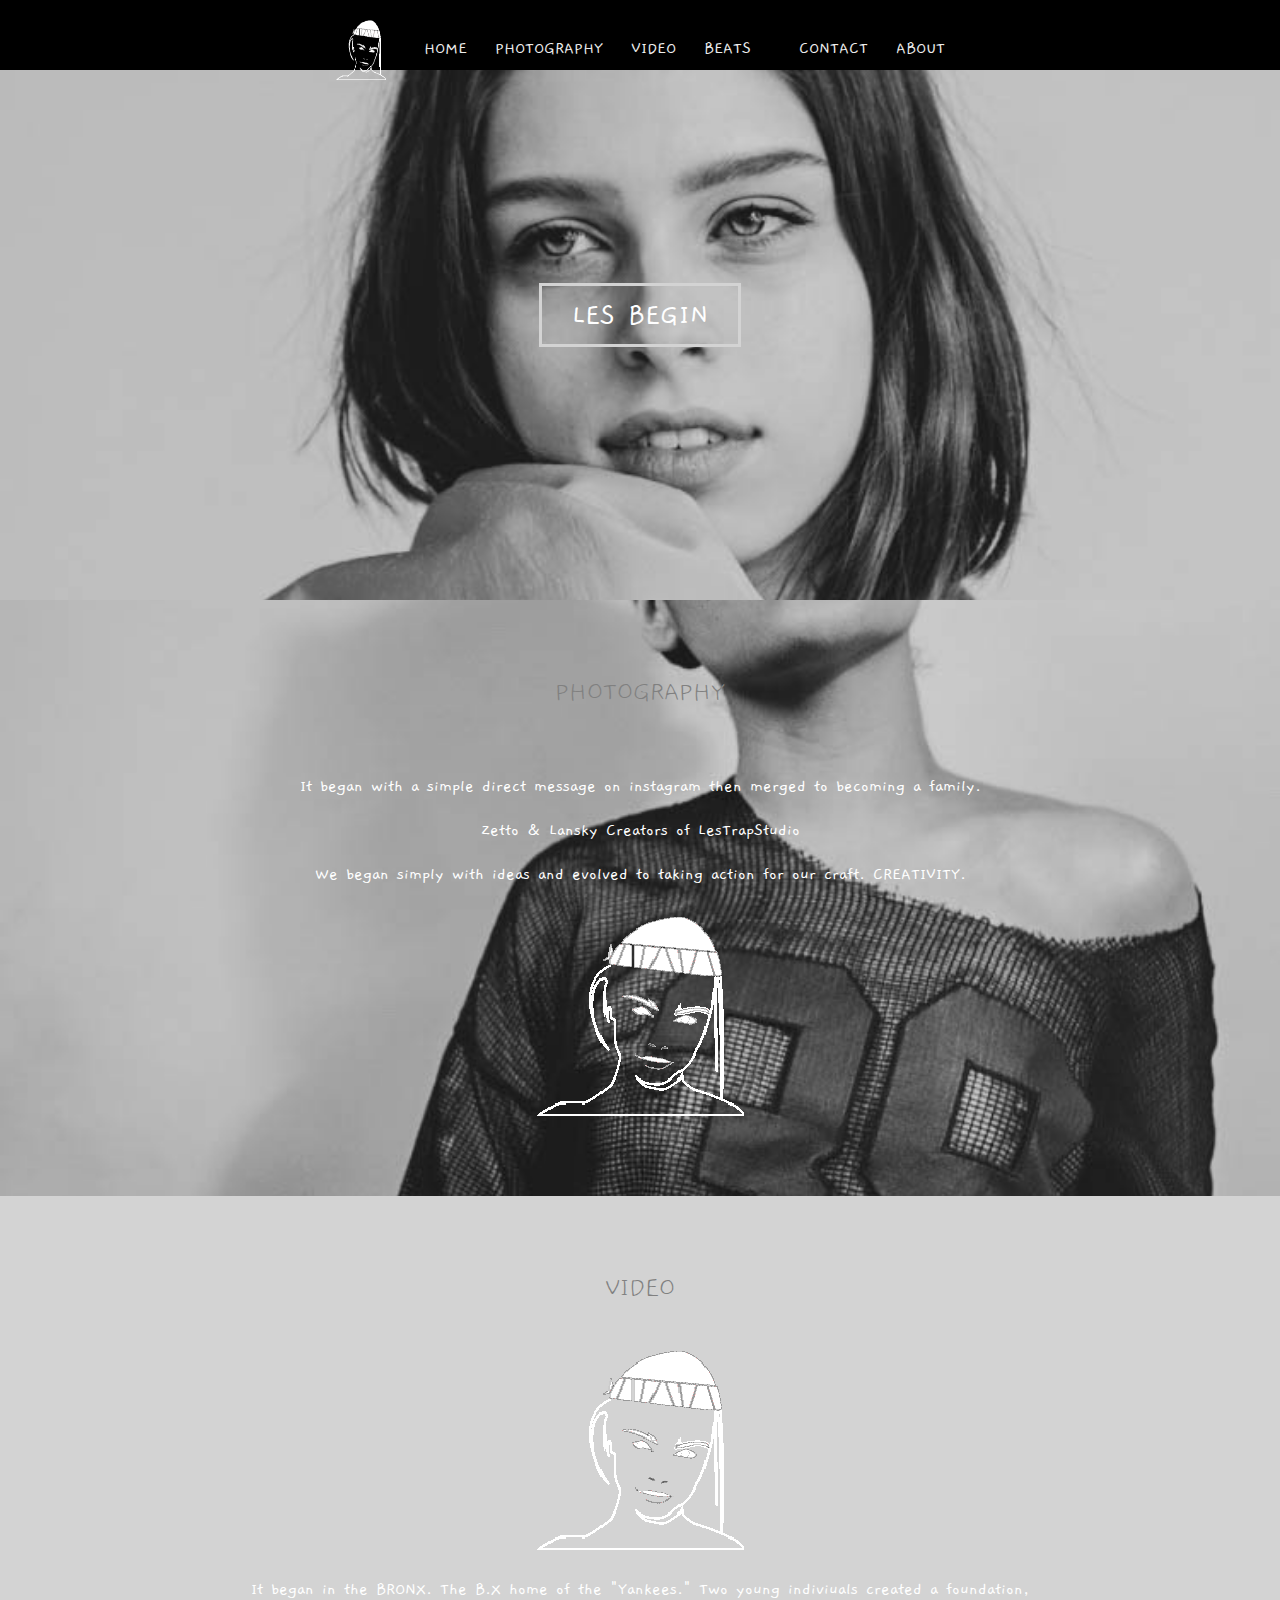
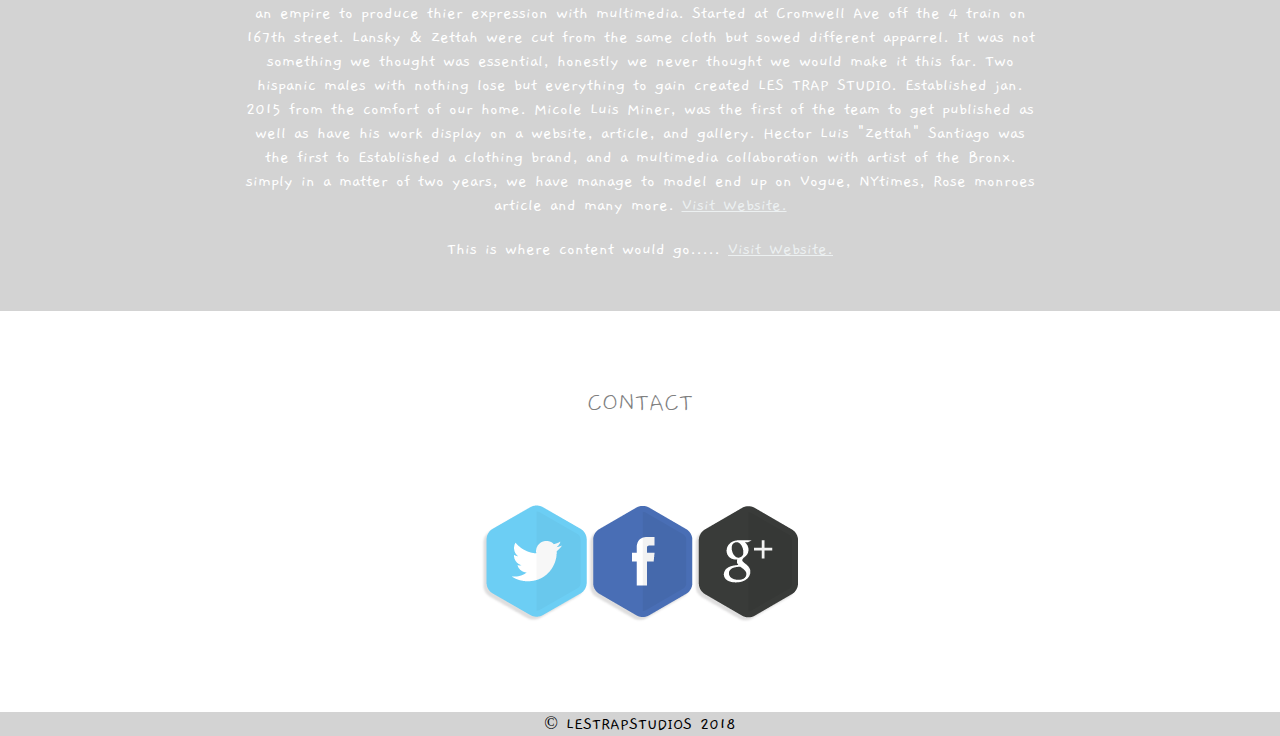
<file: LESTRAPSTUDIOS/index.html>
<!DOCTYPE html>
<html>
<head>
<!--  Creating my links to stylesheets/ icons /Meta tags / as well as the the JQuery
 :to adjust websites from a large display into a cell phones.
the head is where the HTML starts the thinking and creating
(never forget.)-->

  <title>LesTrapStudio</title>
<link rel="stylesheet" href="css/index.css" type="text/css"/>
<link href="https://fonts.googleapis.com/css?family=Gaegu" rel="stylesheet">
<link rel="icon" type="img/ico" href="img/trap.png"/>
<meta name="viewport" content="width=device-width, initial-scale=1.0">
<!-- place a bootstrap css to try and make the site more moblie friendly -->
</head>

<body>
<div id="nav">
  <ul id="navigation">
    <img src="img/logo01.gif" title="LesTrapStudio" class="logo" />
    <li><a href="index.html"> HOME </a></li>
    <li><a href="#about"> PHOTOGRAPHY </a></li>
    <li><a href="#fav"> VIDEO </a></li>
    <li><a href="pages/beats.html"> BEATS </a><li>
    <li><a href="pages/contact.html"> CONTACT </a></li>
    <li><a href="pages/about.html"> ABOUT </a></li>
  </ul>
  </div>
  <div class="main-banner">
    <a href="../pages/contact.html" class="contact"><button type="button" class="cta-button ">LES BEGIN </button></a>
  </div>

  <div class="center-text">
    <div class="about-container">
      <a name="about">
        <h1> PHOTOGRAPHY </h1>
      </a>

<!-- *Fix-Menu - Milo's site* -->
<!-- 1st paragraph linking images to actual sites as well as labeling the class/ id to thier proper proteries -->
<!-- *Fist P* -->

<p>
      It began with a simple direct message on instagram then merged to becoming a family.
</p>
<p>
    Zetto & Lansky Creators of LesTrapStudio
</p>
<p>
      We began simply with ideas and evolved to taking action for our craft. CREATIVITY.
</p>
<div class="center-text">
<a href="pages/photography2.html" title="TV Show, Too Cute!">
<img src="img/logo01.gif" title="LTS" alt="Milo" class="profilePhoto"/>
</div>
</div>
</div>
<div class="center-text fav-bkg">
  <div id="fav-links">
    <a name="fav">
      <h1> VIDEO </h1>
    </a>

<center>
    <a href="pages/video.html" title="TV Show, Too Cute!">
     <img src="img/logo01.gif" href="pages/video.html" title="Click, for Video." alt="TV Show, Too Cute" class="linkpic" />
    </a>
</center>
      <!-- This is the 1st container : cat -->
   <div class="link-containers">
  <!-- <div id="fav-links"> -->



<!-- 2nd paragraph linking images to actual sites as well as labeling the class/ id to thier proper properties -->
<!-- *Second P* -->
<p> It began in the BRONX. The B.X home of the "Yankees." Two young indiviuals created a foundation, an empire to produce thier expression with multimedia. Started at Cromwell Ave off the 4 train on 167th street.
  Lansky & Zettah were cut from the same cloth but sowed different apparrel. It was not something we thought was essential, honestly we never thought we would make it this far.
  Two hispanic males with nothing lose but everything to gain created LES TRAP STUDIO.
  Established jan. 2015 from the comfort of our home. Micole Luis Miner, was the first of the team to get published as well as have his work display on a website, article, and gallery. Hector Luis "Zettah" Santiago was the first to Established
  a clothing brand, and a multimedia collaboration with artist of the Bronx. simply in a matter of two years, we have manage to model end up on Vogue, NYtimes, Rose monroes article and many more.

                    <a href="pages/video.html" title="TV Show, Movies, All That">Visit Website.</a>
</p>
</div>


<!-- 3rd paragraph linking images to actual sites as well as labeling the Class/ id to thier proper property -->
<!-- *Third P* -->
<p>This is where content would go.....
                    <a href="pages/video.html" title="VIDEO">Visit Website.</a>
</p>
</div>
</div>
</div>
</div>
<!-- closing the situation above -->







<!--  This is creating the social media tabs so people are able to enter through the icons-->
<div class="center-text">
                <div id="divSocial">
                    <a name="social">
                    <h1>CONTACT</h1></a>
                        <div id="divSocialIcons">
                            <a href="https://twitter.com/zettopacker">
                                <img src="img/twitter-icon.png" title="My Twitter Account" alt="My Twitter Account" align="middle" class="bigSocialIcons" />
                            </a>
                            <a href="https://www.facebook.com/milo.munoz.587">
                                <img src="img/facebook-icon.png" title="My Facebook Account" alt="My Facebook Account" align="middle" class="bigSocialIcons" />
                            </a>
                            <a href="https://plus.google.com/u/0/111187750085584194493">
                                <img src="img/googleplus-icon.png" title="My Google Plus Account" alt="My Google Plus Account" align="middle" class="bigSocialIcons" />
                            </a>
                        </div>
                </div>
            </div>
                </body>
                <footer class="main-footer">
                <div class="footer-inner">
                  <span>&copy; LESTRAPSTUDIOS 2018 </span>
                </div>
              </footer>
            </html>
</file>
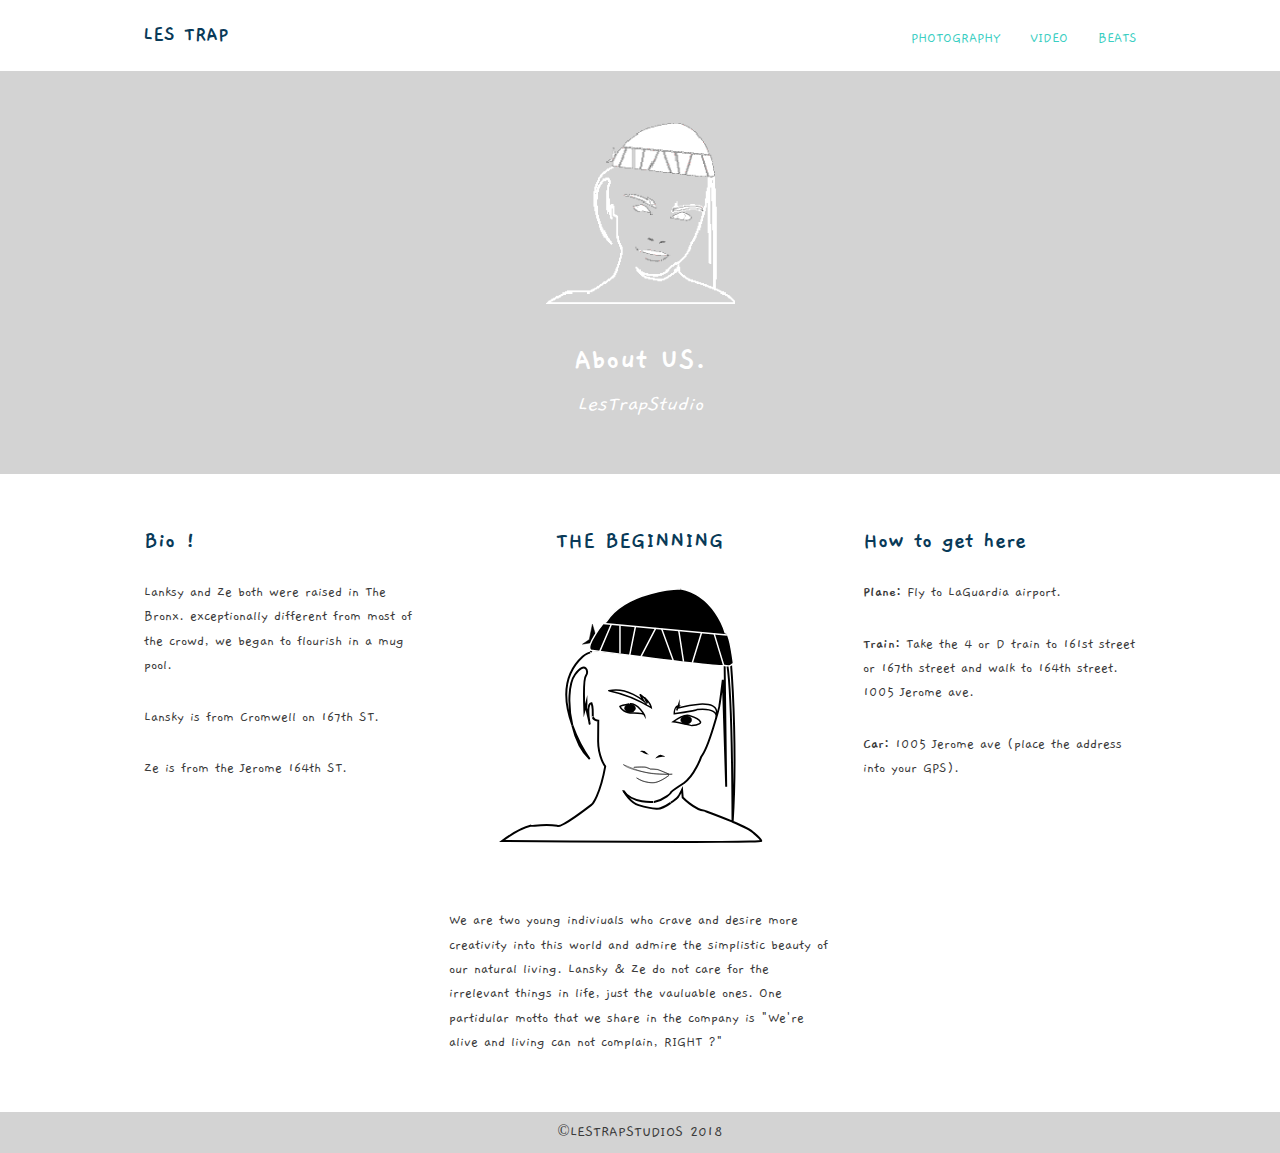
<file: LESTRAPSTUDIOS/pages/about.html>
<!DOCTYPE html>
<html>
<head>
  <meta name="viewport" content="width=device-width, initial-scale=1.0">
  <title> About US. </title>
<link href="https://fonts.googleapis.com/css?family=Gaegu" rel="stylesheet" type="text/css" >
<link rel="icon" type="img/ico" href="../img/trap.png"/>
  <link rel="stylesheet" href="../css/base.css">
  <link rel="stylesheet" href="../css/flexbox.css">
</head>
<body>
  <!--/.main-navigation-->
  <header class="main-header">
    <h1 class="name"><a href="../index.html">LES TRAP </a></h1>
    <ul class="main-nav">
      <li><a href="../pages/photography2.html"> PHOTOGRAPHY </a></li>
      <li><a href="../pages/video.html">VIDEO </a></li>
      <li><a href="../pages/beats.html"> BEATS </a></li>
    </ul>

  </header>

  <div class="banner">
    <img class="logo" src="../img/logo01.gif" alt="City">
    <h1 class="headline">About US. </h1>
    <span class="tagline"><i> LesTrapStudio </i></span>
    </div>
<!--/.primiary-->
    <div class="row">
      <div class="primary col">
      <center>  <h2> THE BEGINNING </h2> </center>
        <img class="feat-img" src="../img/LESTRAPSTUDIOS.svg" alt="Drinks and eats">
        <p>We are two young indiviuals who crave and desire more creativity into this world and admire the simplistic beauty of our natural living.
        Lansky & Ze do not care for the irrelevant things in life, just the vauluable ones. One partidular motto that we share in the company is "We're alive and living can not complain, RIGHT ?"</p>
          </div>
<!--.secondary-->

          <div class="secondary col">
            <h2> Bio !</h2>
            <p>Lanksy and Ze both were raised in The Bronx. exceptionally different from most of the crowd, we began to flourish in a mug pool.</p>
            <p>Lansky is from Cromwell on 167th ST. </p>
            <p>Ze is from the Jerome 164th ST.</p>
</div>
      <div class="tertiary col">
        <h2> How to get here </h2>
        <p><strong>Plane: </strong>Fly to LaGuardia airport. </p>
            <p><strong>Train: </strong>Take the 4 or D train to 161st street or 167th street and walk to 164th street. 1005 Jerome ave. </p>
            <p><strong>Car: </strong>1005 Jerome ave (place the address into your GPS).</p>
</div>
</div>

<footer class="main-footer">
  <div class="footer-inner">
  <span>&copy;LESTRAPSTUDIOS 2018</span>
</div>
</footer>

</body>
</html>
</file>
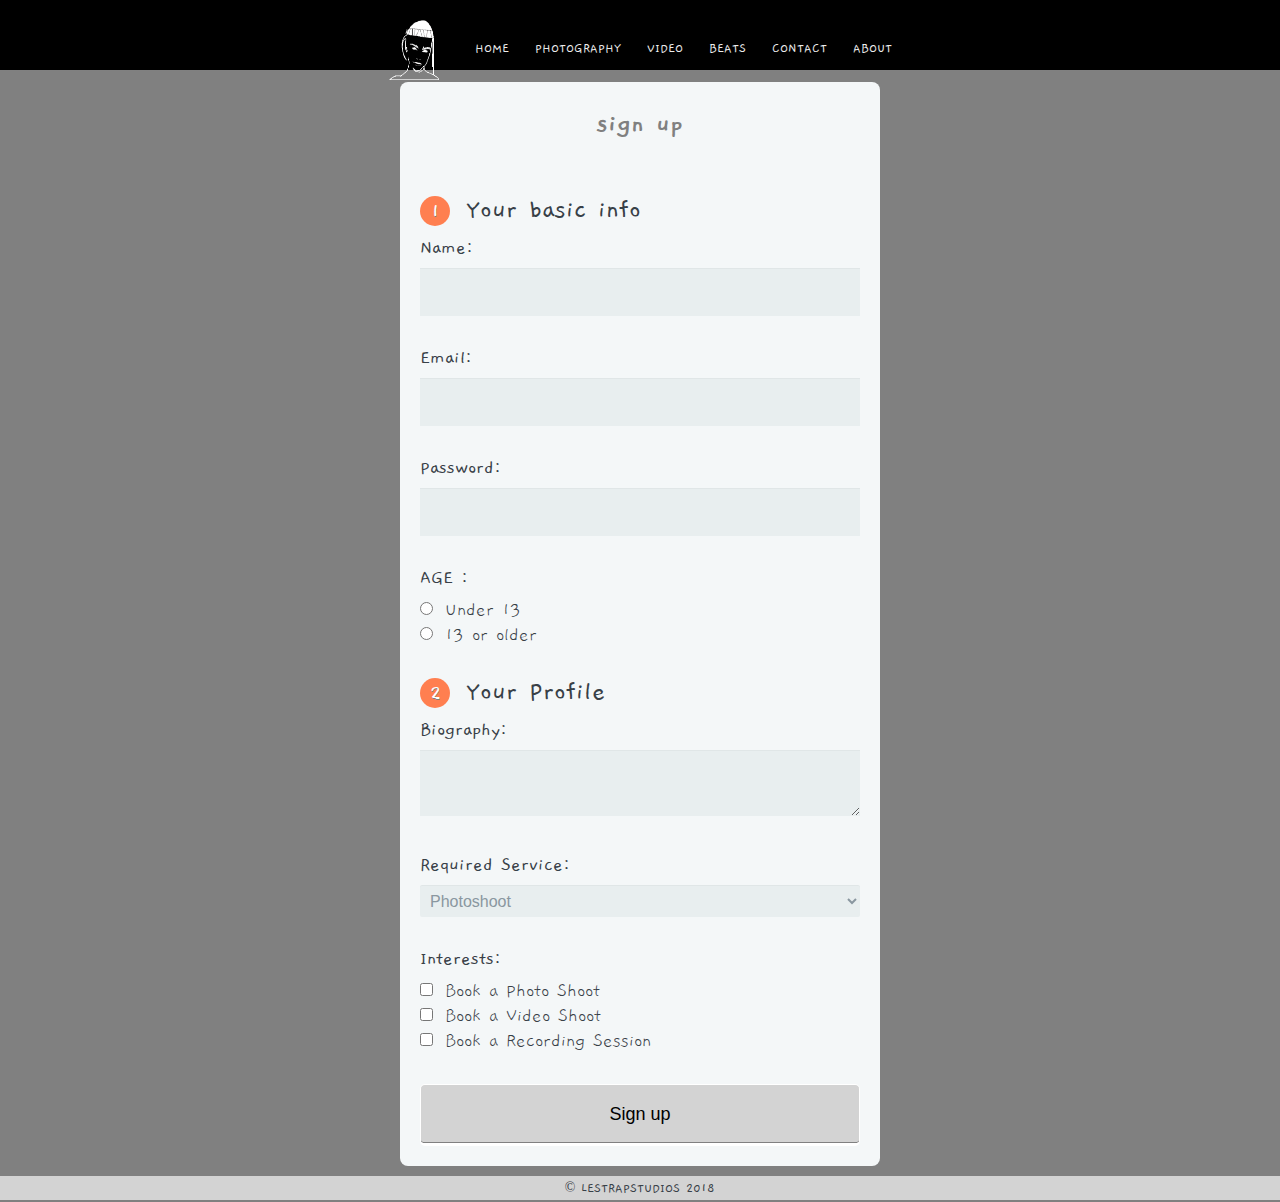
<file: LESTRAPSTUDIOS/pages/contact.html>
<!DOCTYPE html>
<html lang="us">
<meta charset="utf-8">
<meta name="viewport" content="width=device-width, initial-scale=1.0">
<title> Sign Up Form </title>
<!-- this below is simply a font taken from the internet to create a prettier visual. -->
<link rel="icon" type="img/ico" href="../img/trap.png" />
<link rel="stylesheet" type="text/css" href="../css/style.css" />
<link href="https://fonts.googleapis.com/css?family=Gaegu" rel="stylesheet">
<link rel="stylesheet" href="../css/main.css">
<link rel="img/ico" type="img/ico" href="../img/trap.png" />

</head>
<!-- above we are connecting our css style sheet to be linked with this html page in order to create a form column for this page with interest options to select age and more. -->

<body>
  <div id="nav">
    <ul id="navigation">
      <img src="../img/logo01.gif" title="LesTrapStudio" class="logo" />
      <li><a href="../index.html"> HOME </a></li>
      <li><a href="../pages/photography2.html"> PHOTOGRAPHY </a></li>
      <li><a href="../pages/video.html"> VIDEO </a></li>
      <li><a href="../pages/beats.html">BEATS </a></li>
      <li><a href="../pages/contact.html"> CONTACT </a></li>
      <li><a href="../pages/about.html"> ABOUT </a></li>
    </ul>
    </div>
<br>
<br>
<br>



  <form action="index.html" method="post">
    <h1> sign up </h1>
    <fieldset>
      <legend><span class="number">1</span> Your basic info </legend>
      <label for="name"> Name: </label>
      <input type="text" id="name" name="user_name">


      <label for="mail"> Email: </label>
      <input type="email" id="mail" name="user_email">

      <label for="password"> Password: </label>
      <input type="password" id="password" name="user_password">


      <label> AGE : </label>
      <input type="radio" id="under_13" value="under_13" name="user_age">
      <label for="under_13" class="light"> Under 13 </label><br>


      <input type="radio" id="over_13" value="over_13" name="user_age">
      <label for="over_13" class="light"> 13 or older </label>
    </fieldset>
<!-- all of these above are for the user to give in thier name email password and age to be apart of the basic information section of this page to get to know the visitor connecting
to our domain.......Ya Dig !! -->

    <fieldset>
      <legend><span class="number">2</span> Your Profile </legend>
      <label for="bio"> Biography: </label>
      <textarea id="bio" name="user_bio"></textarea>
      <label for="job"> Required Service: </label>
      <select id="job" name="user_job">
        <optgroup label="web">
          <option value="Photoshoot">Photoshoot </option>
          <option value="VideoShoot">VideoShoot</option>
          <option value="Beats">Beats</option>
          <option value="Collaboration">Collaboration</option>
          <option value="GraphicDesgin">GraphicDesgin</option>
          <option value="wordpress_developer">WordPress Developer</option>
          <option value=""></option>
        </optgroup>

        <optgroup label="Moblie">
          <option value="andriod_developer">Andriod Developer</option>
          <option value="ios_developer">Iso Developer</option>
          <option value="moblie_designer">Moblie Designer</option>
        </optgroup>

        <optgroup label="Business">
          <option value="business_owner">Business Owner</option>
          <option value="freelancer">Freelancer</option>
        </optgroup>
      </select>
<!-- These are all the options that are inside the job role to give different type of answers on the job role that you desire or have
could be used to find out the best way to connect with the visitor like moblie cellphone etc.   -->
      <label> Interests: </label>
      <input type="checkbox" id="development" value="interest_developer" name="user_interest">
      <label class="light" for="development">Book a Photo Shoot </label>
      <br>
      <input type="checkbox" id="design" value="interest_design" name="user_interest">
      <label class="light" for="design"> Book a Video Shoot </label>
      <br>
      <input type="checkbox" id="business" value="interest_business" name="user_interest">
      <label class="light" for="business">Book a Recording Session </label>
    </fieldset>

<!-- These above are the different interest people can check like a multiple choice answer to find out more about the viewer. -->
    <button type="submit"> Sign up </button>
    </form>
  </body>
  <footer class="main-footer">
  <div class="footer-inner">
    <span>&copy; LESTRAPSTUDIOS 2018 </span>
  </div>
  </footer>
  </html>
</file>
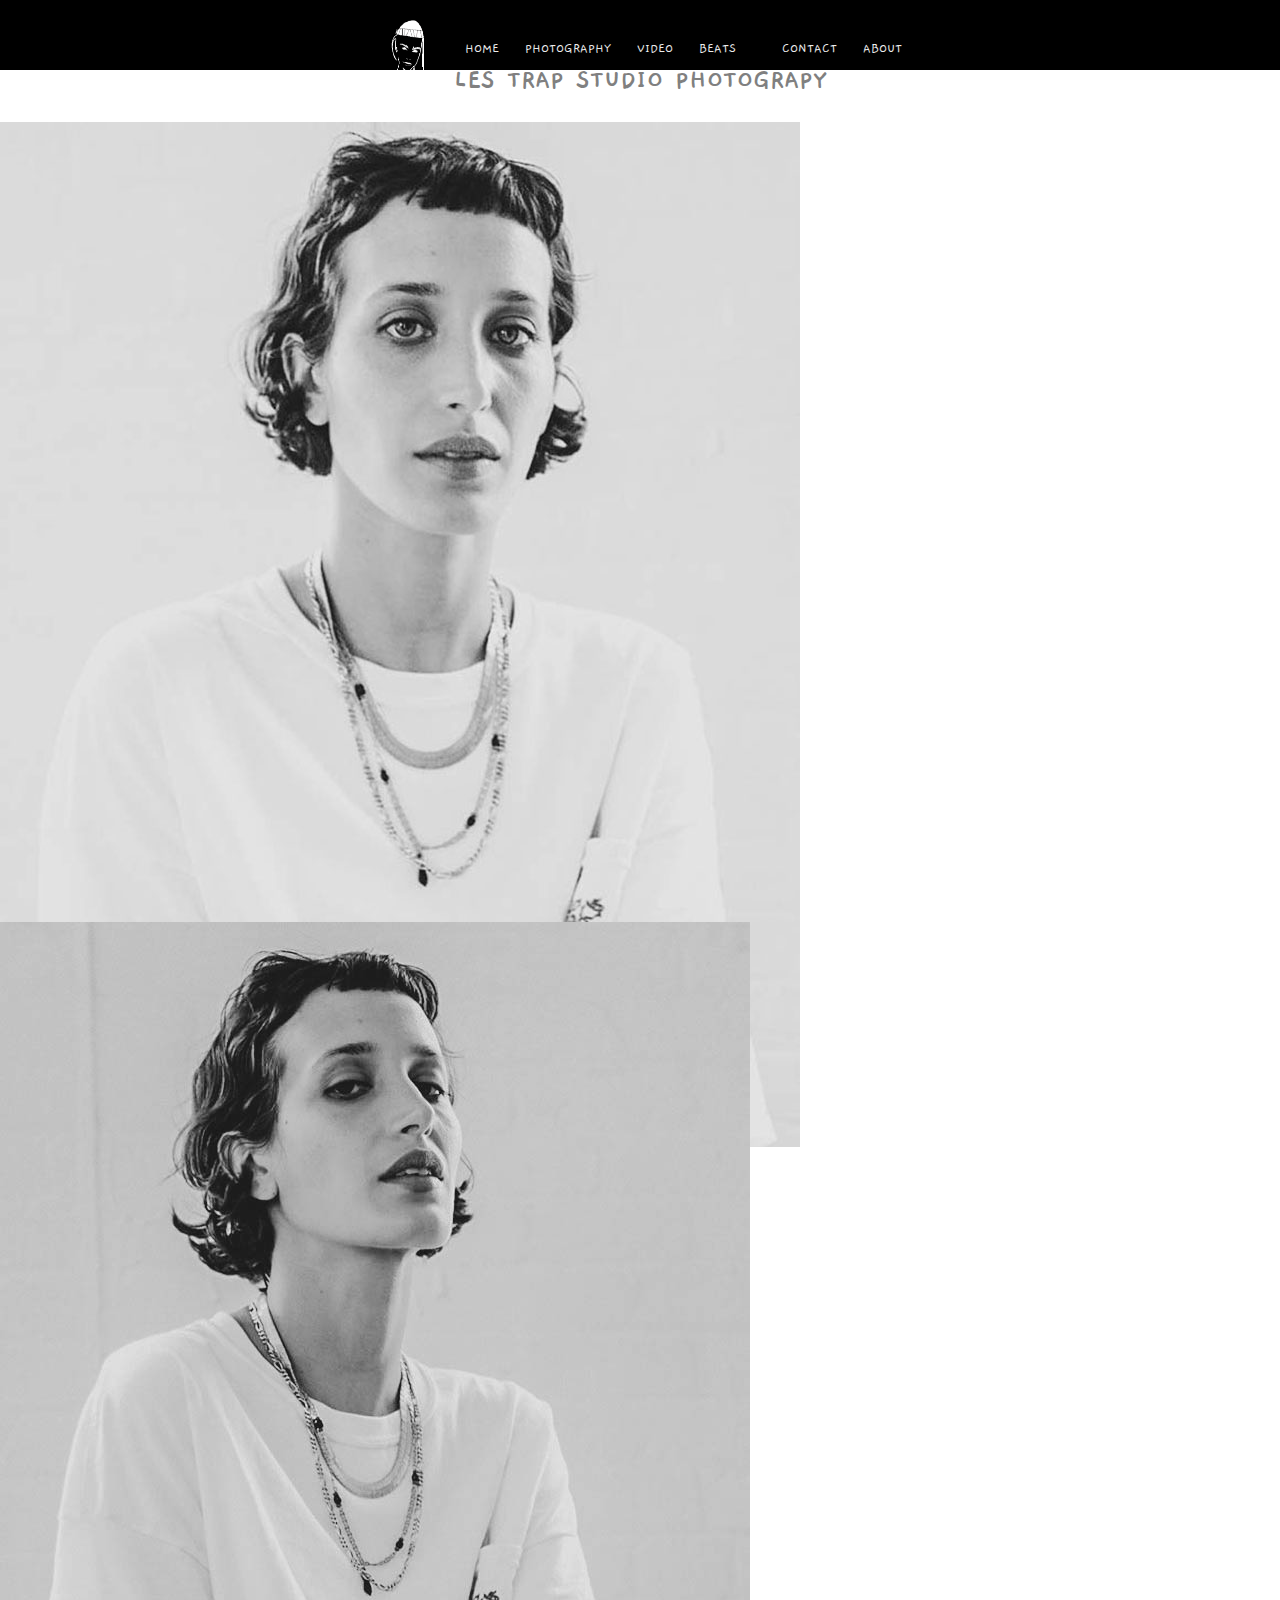
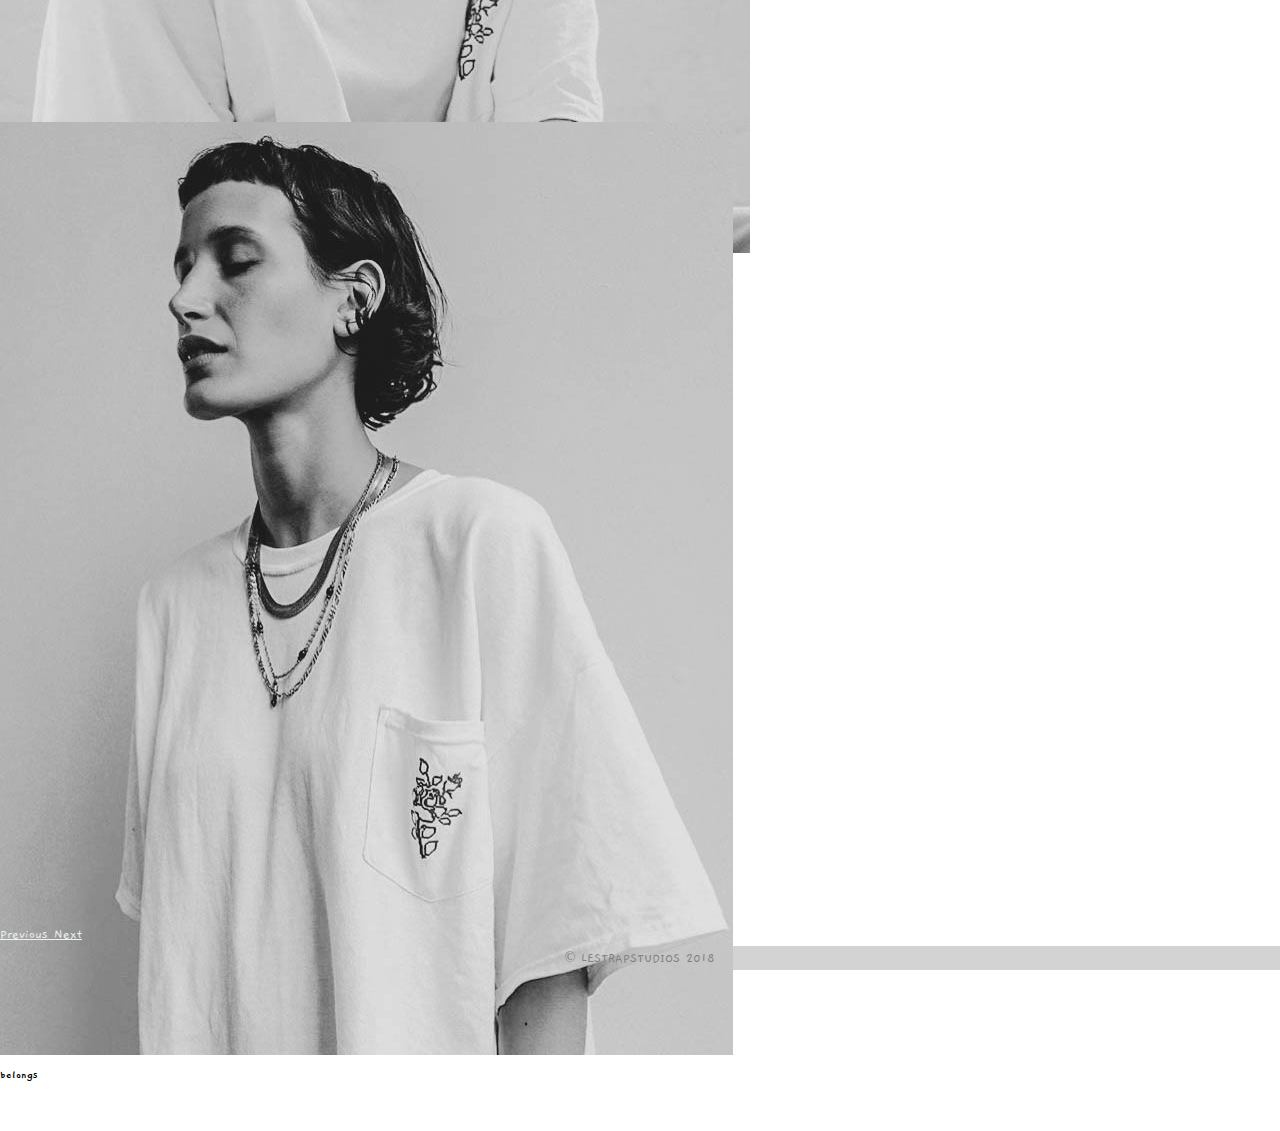
<file: LESTRAPSTUDIOS/pages/photography2.html>
<!doctype html>
<html lang="en">
  <head>
    <title> Fotography. </title>
    <!-- Required meta tags -->
    <meta charset="utf-8">
    <meta name="viewport" content="width=device-width, initial-scale=1, shrink-to-fit=yes">
    <link rel="icon" type="img/ico" href="../img/trap.png" />
    <!-- Bootstrap CSS -->
      <link rel="stylesheet" href="../css/style.css" />
      <link href="https://fonts.googleapis.com/css?family=Gaegu" rel="stylesheet">
    <link rel="stylesheet" href="https://stackpath.bootstrapcdn.com/bootstrap/4.1.2/css/bootstrap.min.css" integrity="sha384-Smlep5jCw/wG7hdkwQ/Z5nLIefveQRIY9nfy6xoR1uRYBtpZgI6339F5dgvm/e9B" crossorigin="anonymous">


  </head>
  <body>
    <div id="nav">
      <ul id="navigation">
        <img src="../img/logo01.gif" title="LesTrapStudio" class="logo" />
        <li><a href="../index.html"> HOME </a></li>
        <li><a href="#about"> PHOTOGRAPHY </a></li>
        <li><a href="../pages/video.html"> VIDEO </a></li>
        <li><a href="../pages/beats.html"> BEATS </a><li>
        <li><a href="../pages/contact.html"> CONTACT </a></li>
        <li><a href="../pages/about.html"> ABOUT </a></li>
      </ul>
      </div>
    </div>

      <br>
      <br>

    <h1>LES TRAP STUDIO PHOTOGRAPY</h1>

    <div id="carouselExampleControls" class="carousel slide" data-ride="carousel">
      <div class="carousel-inner">
        <div class="carousel-item active">
          <img class="d-block w-100" src="../img/photo05.jpg" alt="First slide">
          <div class="carousel-caption d-none d-md-block">
    <h5>First</h5>
    <p>of all.</p>
  </div>

        </div>
        <div class="carousel-item">
          <img class="d-block w-100" src="../img/photo10.jpg" alt="Second slide">
          <div class="carousel-caption d-none d-md-block">
    <h5>Natural</h5>
    <p>beauty</p>
  </div>
        </div>
        <div class="carousel-item">
          <img class="d-block w-100" src="../img/photo11.jpg" alt="Third slide">
          <div class="carousel-caption d-none d-md-block">
    <h5>belongs</h5>
    <p>to EVERYONE.</p>
  </div>
</div>


        </div>
      </div>
      <a class="carousel-control-prev" href="#carouselExampleControls" role="button" data-slide="prev">
        <span class="carousel-control-prev-icon" aria-hidden="true"></span>
        <span class="sr-only">Previous</span>
      </a>
      <a class="carousel-control-next" href="#carouselExampleControls" role="button" data-slide="next">
        <span class="carousel-control-next-icon" aria-hidden="true"></span>
        <span class="sr-only">Next</span>
      </a>
    </div>

    <!-- Optional JavaScript -->
    <!-- jQuery first, then Popper.js, then Bootstrap JS -->
    <script src="https://code.jquery.com/jquery-3.3.1.slim.min.js" integrity="sha384-q8i/X+965DzO0rT7abK41JStQIAqVgRVzpbzo5smXKp4YfRvH+8abtTE1Pi6jizo" crossorigin="anonymous"></script>
    <script src="https://cdnjs.cloudflare.com/ajax/libs/popper.js/1.14.3/umd/popper.min.js" integrity="sha384-ZMP7rVo3mIykV+2+9J3UJ46jBk0WLaUAdn689aCwoqbBJiSnjAK/l8WvCWPIPm49" crossorigin="anonymous"></script>
    <script src="https://stackpath.bootstrapcdn.com/bootstrap/4.1.2/js/bootstrap.min.js" integrity="sha384-o+RDsa0aLu++PJvFqy8fFScvbHFLtbvScb8AjopnFD+iEQ7wo/CG0xlczd+2O/em" crossorigin="anonymous"></script>
  </body>
  <footer class="main-footer">
  <div class="footer-inner">
    <span>&copy; LESTRAPSTUDIOS 2018 </span>
  </div>
</footer>
</html>
</file>
<file: LESTRAPSTUDIOS/css/index.css>
* {
  box-sizing: border-box;
  margin: 0;
  padding: 0;
}
body {
  width: 0 auto;
font-family: 'Gaegu', cursive;
  font-size: 18px;
  line-height: 24px;
}
/*Fixed navifation begins here*/
#nav {
  background-color: black;
  width: 100%;
  height: 70px;
  position: fixed;
  top: 0px;
  border-bottom: 10px black solid;
  text-align: center;
  z-index: 1000;
}
/*padding on the navigation (styling )*/
#navigation {
  list-style-type: none;
  width: 1024px;
  margin: 0px auto;
  padding-top: 20px;
}
li {
  display: inline;
  padding: 0 0 0 20px;
}
/*font decoration*/
#nav a {
font-family: 'Gaegu', cursive;
  text-decoration: none;
  color: #ededed;
  /*cursor hovering over the item will change color*/
}
#nav a: hover {color: #bdbdbd;}
/*Top  banner*/
.main-banner {
  display: flex;
  font-family: 'Gaegu', cursive;
  justify-content: center;
  align-items: center;
  background-image: url("../img/photo04.jpg");
  background-size: cover;
 background-position: top;
 width: 100%;
 height: 600px;
margin-bottom: 0px;

}
.main-footer{
  text-align: center;
  background-color: lightgrey;
}


.cta-button {
  background-color: transparent;
  border: 3px solid lightgrey;
  font-family: 'Gaegu', cursive;
  color: white;
  padding: 10px 30px;
  margin-top: 30px;
  font-size: 30px;
}
.cta-button: hover {
  background-color: #fff;
  border: 2px solid #fff;
  color: #000;
}
hr {
  border: 1px solid #262626;
}
/*fonts*/
h1 {
  font-size: 28px;
  color: grey;
  text-align: center;
  font-weight: lighter;
  padding-top: 30px;
  padding-bottom: 50px;
}
h3 {
  font-size: 18px;
  color: #fff;
  text-align: center;
  font-weight: lighter;
}
p {
  margin-top: 20px;
  color:#fff;
  text-align: center;
}
/*Container*/
.center-text {
  width: 100%;
}
.about-container {
  width: 100%;
  padding: 50px;
  margin: 0 auto;
  background-image: url("../img/photo02.jpg");
  background-size: cover;
  background-position: center;

}
.fav-bkg {
  background-color: lightgrey;
  width: 100%;
}
#fav-links {
  width: 70%;
  padding: 50px;
  margin: 0 auto;
}
.link-containers {
  display: flex;
  color: #fff;
align-content: center;

}

.linkpic {
  margin:0 auto;
}
.linksIcons {
  padding-right: 30px;
  padding-bottom: 30px;
  align-self: center;
}
#divSocial {
  width: 100%;
  padding: 50px;
}
#divSocialIcons {
  display: flex;
  justify-content: center;
  align-items: center;
  padding: 40px;
}

/*IMAGES*/
.carousel-item, .active {
  width: 1600px;
  height: 800px;
}


#divSocialIcons {
 text-align: center;
}
.logo {
 vertical-align: middle;
 padding-right: 10px;
 height: 60px;
 width: 60px
}
div.video-logo {
align-content: center;
align-items: center;
margin: 0 auto;
}
#video-pic {
  vertical-align: middle;
  margin: 0 auto;
}
.profilePhoto {
 display: block;
 margin: 0 auto;
 padding: 30px;
}

/*LINKS*/
a:link {color: #ecf0f1;} /*UNVISITED LINK*/
a:visited {color: #ecf0f1;} /*VISITED LINK*/
a:hover {color: #ecf0f1;} /*MOUSE OVER LINK*/
a:active {color: #ecf0f1;} /*SELECTED LINK*/

@media (max-width: 800px) {
 #nav {
   height: 200px;
 }
 #navigation {
   width: 100%;
   display: inline-grid;
   justify-content: center;
   align-items: center;
 }
 .logo {
   margin-bottom: 10px;
   border-bottom: 1px solid #e2e2e2;
 }
 .main-banner {
   margin-top: 0px;
   background-image: url("../img/photo05.jpg");
   background-position:center;
   vertical-align: center;
 }
 .center-text {
   width: 100%;
   text-align: center;
 }
 .about-container {
   width: 100%;
   padding: 20px;
   margin: 0 auto;
   background-image:url("../img/photo06.jpg");
 }
 #fav-links {
   width: 100%;
   padding: 20px;
   margin: 0 auto;
 }
 .fav-bkg {
   padding-bottom: 30px;
 }
 .profilePhoto {
   display: block;
   margin: 0 auto;
   width: 250px;
 }
 .link-containers {
   display: block;
 }
 div.link-containers {

 }
 .linksIcons {
   width: 0 auto;
   padding: 0;
   margin-top: 30px;
   margin-bottom: 20px;
 }
}
</file>
<file: LESTRAPSTUDIOS/css/base.css>
* {
  box-sizing: border-box;
}
body {
font-family: 'Gaegu', cursive;
  line-height: 1.6;
  color: #3a3a3a;
  margin: 0;
}
ul {
  margin: 0;
  padding: 0;
  list-style: none;
}
p {
  font-size: .95em;
  margin-bottom: 1.8em;
}
h2,
h3,
a {
  color: #093a58;
}
h2,
h3 {
  margin-top: 0;
}
a {
  text-decoration: none;
}
img {
  max-width: 100%;
}

.name {
  font-size: 1.35em;
  margin: 0;
}
.main-nav {
  margin-top: 5px;
}
.name a,
.main-nav a {
  text-align: center;
  display:block;
  padding: 10px 15px;
}
.main-nav a {
  font-size: .95em;
  color: #3acec2;
  text-transform: uppercase;
}
.main-nav a:hover {
  color: #093a58;
}

.main-header {
  padding-top: .5em;
  padding-bottom: .5em;
}
.banner,
.main-footer {
  text-align: center;
}
.banner {
  color: #fff;
  background: lightgrey;
  padding: 3.2em 0;
  margin-bottom: 48px;
}
.col {
  padding-right: 1em;
  padding-left: 1em;
}
.main-footer {
  background: lightgrey;
  padding: .5em 0;
  margin-top: 30px;
}

.logo {
  width: 190px;
}
.headline {
  margin-bottom: 0;
}
.feat-img {
  border-radius: 5px;
}

@media (min-width: 769px) {
  .main-header,
  .row {
    width: 90%;
    margin: 0 auto;
  }
  .tagline {
    font-size: 1.4em;
  }
}
@media (min-width: 1025px) {
  .main-header,
  .row {
    width: 80%;
    max-width: 1150px;
  }
}

@media (min-width:769) {
  .main-header,
  .row,
  .footer-inner {
    width: 80%;
    margin: 0 auto;
    max-width: 1150px;
  }
  .tagline {
    font-size: 1.4em;
  }
}
</file>
<file: LESTRAPSTUDIOS/css/flexbox.css>
@media (min-width: 769px) {
.main-header,
.main-nav,
.row {
  display: flex;
}
.main-header {
  flex-direction: column;
  align-items: center;
}
.col {
  flex: 1 50%;
}
.row {
  flex-wrap: wrap;
}
.secondary {
  order: -1;
 }
}
@media (min-width: 1025px) {
  .main-header {
    flex-direction: row;
    justify-content: space-between;
  }
  .col {
    flex-basis: 0;
  }
  .primary {
    flex-grow: 1.4;
  }
}
</file>
<file: LESTRAPSTUDIOS/css/style.css>
* {
  box-sizing: border-box;
  margin: 0;
  padding: 0;
}
body {
  width: 0 auto;
  font-family: 'Gaegu', cursive;
  font-size: 14px;
  line-height: 24px;
  color: grey;
}
/*Fixed navifation begins here*/
#nav {
  background-color: black;
  width: 100%;
  height: 70px;
  position: fixed;
  top: 0px;
  border-bottom: 10px black solid;
  text-align: center;
}
/*padding on the navigation (styling )*/
#navigation {
  list-style-type: none;
  width: 1024px;
  margin: 0px auto;
  padding-top: 20px;
}
li {
  display: inline;
  padding: 0 0 0 20px;
}
h5 {
  font-family: 'Gaegu', cursive;
}
/*font decoration*/
#nav a {
  font-family: 'Gaegu', cursive;
  text-decoration: none;
  color: #ededed;
  /*cursor hovering over the item will change color*/
}
#nav a: hover {color: #bdbdbd;}
/*Top  banner*/
.main-banner {
  display: flex;
  font-family: 'Gaegu', cursive;
  justify-content: center;
  align-items: center;
  background-image: url("../img/photo04.jpg");
  background-size: cover;
 background-position: top;
 width: 100%;
 height: 600px;
margin-bottom: 0px;

}
.main-footer{
  text-align: center;
  background-color: lightgrey;
}
.cta-button {
  background-color: transparent;
  border: 3px solid lightgrey;
  color: white;
  padding: 10px 30px;
  margin-top: 30px;
  font-size: 20px;
}
.cta-button: hover {
  background-color: #fff;
  border: 2px solid #fff;
  color: #000;
}
hr {
  border: 1px solid #262626;
  font-family: 'Gaegu', cursive;
}
/*fonts*/
h1 {
  font-size: 28px;
  color: grey;
  text-align: center;
  padding-top: 20px;
  padding-bottom: 30px;
  font-family: 'Gaegu', cursive!important;
}
h3 {
  font-size: 18px;
  color: #fff;
  text-align: center;
  font-weight: lighter;
  font-family: 'Gaegu', cursive;
}
p {
  margin-top: 20px;
  color:#fff;
  font-family: 'Gaegu', cursive;
  text-align: center;
}
/*Container*/
.center-text {
  background-image:
  width: 100%;
}
.about-container {
  width: 100%;
  padding: 50px;
  margin: 0 auto;
  background-image: url("../img/photo02.jpg");
  background-size: cover;
  background-position: center;

}
.fav-bkg {
  background-color: lightgrey;
  width: 100%;
}
#fav-links {
  width: 70%;
  padding: 50px;
  margin: 0 auto;
}
.link-containers {
  display: flex;
  color: #fff;
}
.linksIcons {
  padding-right: 30px;
  padding-bottom: 30px;
}
#divSocial {
  width: 100%;
  padding: 50px;
}
#divSocialIcons {
  display: flex;
  justify-content: center;
  align-items: center;
  padding: 40px;
}

/*IMAGES*/
.carousel-item, .active {
  width: 1600px;
  height: 800px;
  color: black;
}


#divSocialIcons {
 text-align: center;
}
.logo {
 vertical-align: middle;
 padding-right: 10px;
 height: 60px;
 width: 60px
}
.profilePhoto {
 display: block;
 margin: 0 auto;
 padding: 30px;
}

/*LINKS*/
a:link {color: #ecf0f1;} /*UNVISITED LINK*/
a:visited {color: #ecf0f1;} /*VISITED LINK*/
a:hover {color: #ecf0f1;} /*MOUSE OVER LINK*/
a:active {color: #ecf0f1;} /*SELECTED LINK*/

@media (max-width: 800px) {
 #nav {
   height: 200px;
 }
 #navigation {
   width: 100%;
   display: inline-grid;
   justify-content: center;
   align-items: center;
 }
 .logo {
   margin-bottom: 10px;
   border-bottom: 1px solid #e2e2e2;
 }
 .main-banner {
   margin-top: 0px;
   background-image: url("../img/photo05.jpg");
   background-position:center;
   vertical-align: center;
 }
 .center-text {
   width: 100%;
   text-align: center;
 }
 .about-container {
   width: 100%;
   padding: 20px;
   margin: 0 auto;
   background-image:url("../img/photo06.jpg");
 }
 #fav-links {
   width: 100%;
   padding: 20px;
   margin: 0 auto;
 }
 .fav-bkg {
   padding-bottom: 30px;
 }
 .profilePhoto {
   display: block;
   margin: 0 auto;
   width: 250px;
 }
 .link-containers {
   display: block;
 }
 .linksIcons {
   width: 0 auto;
   padding: 0;
   margin-top: 30px;
   margin-bottom: 20px;
 }
}
.main-footer {
  font-family: 'Gaegu', cursive;
}
</file>
<file: LESTRAPSTUDIOS/css/main.css>
*,* :before, *:after {
  -moz-box-sizing: border-box;
  -webkit-box-sizing: border-box;
  box-sizing: border-box;
}

body {
  font-family: 'Gaegu', cursive;
  color: #384047;
  background-color: grey;
}

form {
  max-width: 300px;
  margin: 10px auto;
  padding: 10px 20px;
  background: #f4f7f8;
  border-radius: 8px;
  font-size: 20px;
}

h1 {
  margin: 0 0 30px 0;
  text-align: center;
}

input[type="text"],
input[type="password"],
input[type="date"],
input[type="datetime"],
input[type="email"],
input[type="number"],
input[type="search"],
input[type="tel"],
input[type="time"],
input[type="url"],
textarea,
select {
  background: rgba(255,255,255,0.1);
  border: none;
  font-size: 16px;
  height: auto;
  margin: 0;
  outline: 0;
  padding: 15px;
  width: 100%;
  background-color: #e8eeef;
  color: #8a97a0;
  box-shadow: 0 1px 0 rgba(0,0,0,0.03) inset;
  margin-bottom: 30px;
}

input[type="radio"],
input[type="checkbox"] {
  margin: 0 4px 8px 0;
}

select {
  padding: 6px;
  height: 32px;
  border-radius: 2px;
}

button {
  padding: 19px 39px 18px 39px;
  color: black;
  background-color: lightgrey;
  font-size: 18px;
  text-align: center;
  font-style: normal;
  border-radius: 5px;
  width: 100%;
  border: 1px solid white;
  border-width: 1px 1px 3px;
  box-shadow: 0 -1px 0 grey inset;
  margin-bottom: 10px;
}

fieldset {
  margin-bottom: 30px;
  border: none;
}

legend {
  font-size: 1.4em;
  margin-bottom: 10px;
}

label {
  display: block;
  margin-bottom: 8px;
}

label.light {
  font-weight: 300;
  display: inline;
}

.number {
  background-color: coral;
  color: #fff;
  height: 30px;
  width: 30px;
  display: inline-block;
  font-size: 0.8em;
  margin-right: 4px;
  line-height: 30px;
  text-align: center;
  text-shadow: 0 1px 0 grey;
  border-radius: 100%;
}

@media screen and (min-width: 480px) {

 form {
    max-width: 480px;
  }

}
</file>
